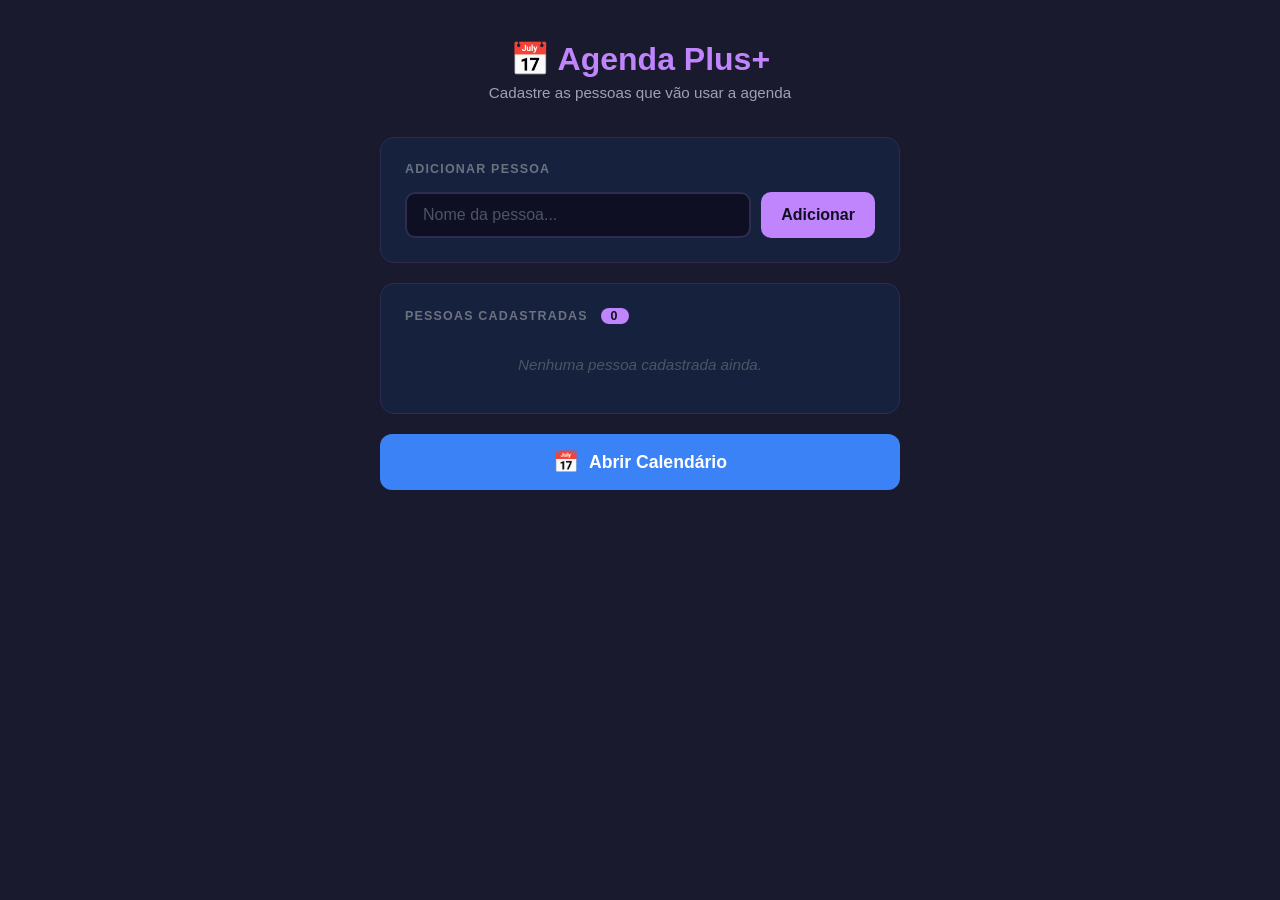
<file: index.html>
<!DOCTYPE html>
<html lang="pt-BR">
<head>
  <meta charset="UTF-8">
  <meta name="viewport" content="width=device-width, initial-scale=1.0">
  <title>Agenda Plus+</title>
  <link rel="stylesheet" href="style.css">
  

</head>
<body>
  <div class="container">

    <div class="logo">
      <h1>&#128197; Agenda Plus+</h1>
      <p>Cadastre as pessoas que vão usar a agenda</p>
    </div>

    <div class="card">
      <p class="card-title">Adicionar pessoa</p>
      <div class="input-row">
        <input type="text" id="inputNome" placeholder="Nome da pessoa..." maxlength="60" />
        <button class="btn-add" onclick="adicionarPessoa()">Adicionar</button>
      </div>
    </div>

    <div class="card">
      <p class="card-title">Pessoas cadastradas <span class="badge" id="countBadge">0</span></p>
      <ul class="people-list" id="listaPessoas">
        <li class="empty-msg">Nenhuma pessoa cadastrada ainda.</li>
      </ul>
    </div>

    <a href="calendario.html" class="btn-calendar">
      <span class="cal-icon">&#128197;</span>
      Abrir Calendário
    </a>

  </div>



</body>

<script src="script.js"></script>
</html>
</file>
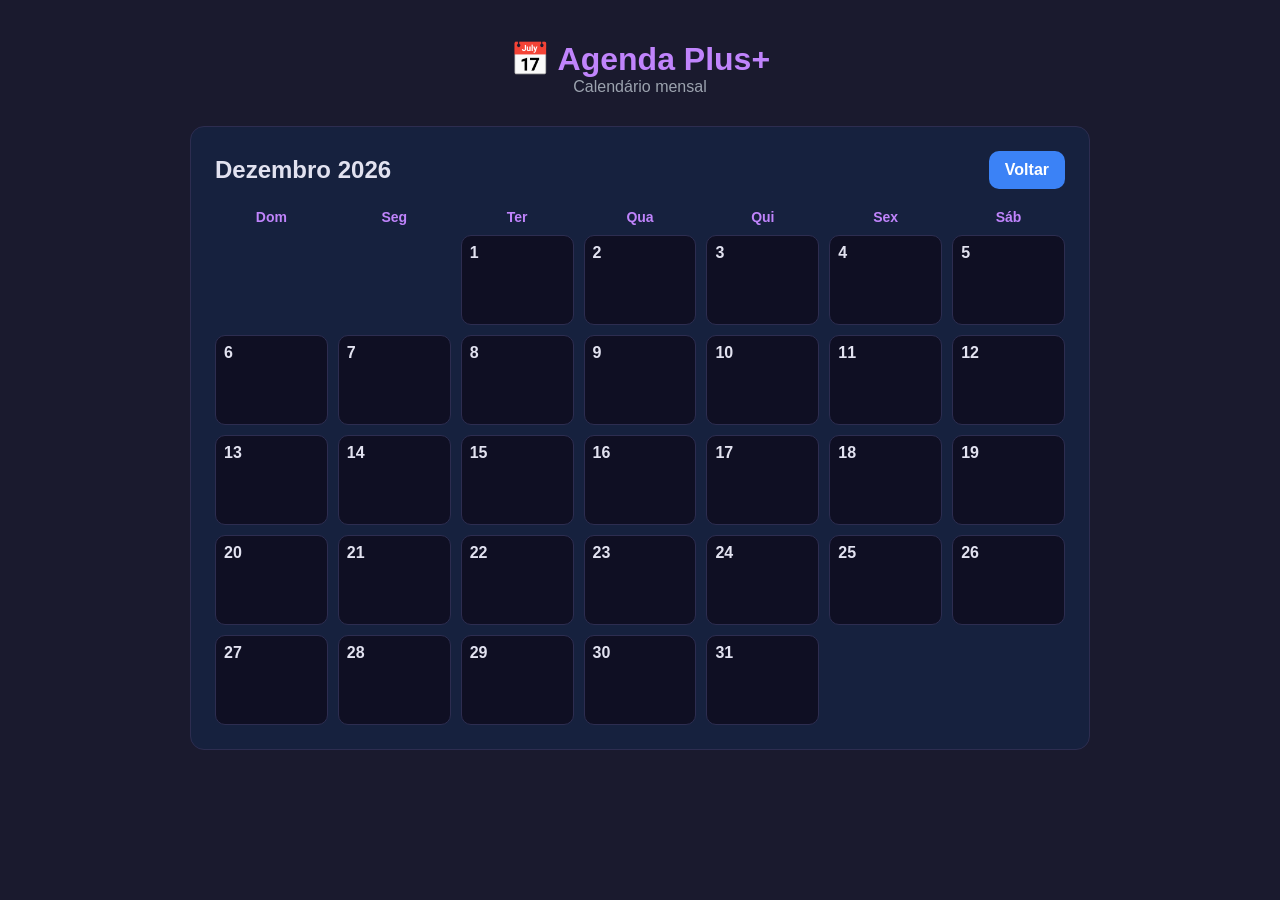
<file: calendario.html>
<!DOCTYPE html>
<html lang="pt-BR">
<head>
<meta charset="UTF-8">
<meta name="viewport" content="width=device-width, initial-scale=1.0">
<title>Agenda Plus+ - Calendário</title>

<style>
*{
  margin:0;
  padding:0;
  box-sizing:border-box;
}

body{
  background:#1a1a2e;
  color:#e2e2f0;
  font-family:'Segoe UI',Tahoma,sans-serif;
  min-height:100vh;
  display:flex;
  justify-content:center;
  padding:40px 20px;
}

.container{
  width:100%;
  max-width:900px;
}

.logo{
  text-align:center;
  margin-bottom:30px;
}

.logo h1{
  color:#c084fc;
  font-size:2rem;
}

.logo p{
  color:#9ca3af;
}

.card{
  background:#16213e;
  border:1px solid #2d2d50;
  border-radius:14px;
  padding:24px;
}

.header{
  display:flex;
  justify-content:space-between;
  align-items:center;
  margin-bottom:20px;
}

.btn{
  background:#3b82f6;
  color:white;
  border:none;
  padding:10px 16px;
  border-radius:10px;
  cursor:pointer;
  font-weight:700;
  text-decoration:none;
}

.calendar{
  display:grid;
  grid-template-columns:repeat(7,1fr);
  gap:10px;
}

.day-name{
  text-align:center;
  font-weight:bold;
  color:#c084fc;
  font-size:14px;
}

.day{
  background:#0f0f23;
  border:1px solid #2d2d50;
  border-radius:10px;
  min-height:90px;
  padding:8px;
  cursor:pointer;
  transition:0.2s;
}

.day:hover{
  border-color:#c084fc;
  transform:scale(1.02);
}

.day-number{
  font-weight:bold;
  margin-bottom:4px;
}

.evento{
  font-size:11px;
  margin-top:3px;
  color:#c084fc;
  background:#1f1f3a;
  padding:2px 6px;
  border-radius:6px;
}

/* ===== POPUP ===== */

.modal{
  position:fixed;
  top:0;
  left:0;
  width:100%;
  height:100%;
  background:rgba(0,0,0,0.6);
  display:none;
  justify-content:center;
  align-items:center;
}

.modal-content{
  background:#16213e;
  padding:20px;
  border-radius:12px;
  width:320px;
  display:flex;
  flex-direction:column;
  gap:10px;
}

.modal-content h3{
  color:#c084fc;
}

select, input{
  padding:10px;
  border-radius:8px;
  border:none;
  background:#0f0f23;
  color:white;
}

.modal-buttons{
  display:flex;
  justify-content:space-between;
  gap:10px;
}

.save{
  background:#22c55e;
  border:none;
  padding:8px;
  border-radius:8px;
  cursor:pointer;
  color:white;
  font-weight:700;
}

.cancel{
  background:#ef4444;
  border:none;
  padding:8px;
  border-radius:8px;
  cursor:pointer;
  color:white;
  font-weight:700;
}

#listaEventosDia{
  max-height:120px;
  overflow:auto;
  font-size:12px;
}
</style>
</head>

<body>

<div class="container">

  <div class="logo">
    <h1>📅 Agenda Plus+</h1>
    <p>Calendário mensal</p>
  </div>

  <div class="card">

    <div class="header">
      <h2 id="mesAno"></h2>
      <a href="index.html" class="btn">Voltar</a>
    </div>

    <div class="calendar" id="calendar"></div>

  </div>
</div>

<!-- POPUP -->
<div class="modal" id="modal">
  <div class="modal-content">

    <h3>Novo evento</h3>

    <select id="pessoaSelect"></select>
    <input type="text" id="descricaoInput" placeholder="Descrição">

    <h4 style="color:#c084fc;font-size:13px;">Eventos do dia</h4>
    <div id="listaEventosDia"></div>

    <div class="modal-buttons">
      <button class="save" onclick="salvarEvento()">Salvar</button>
      <button class="cancel" onclick="fecharModal()">Cancelar</button>
    </div>

  </div>
</div>

<script>
const calendar = document.getElementById("calendar");
const mesAno = document.getElementById("mesAno");

const modal = document.getElementById("modal");
const pessoaSelect = document.getElementById("pessoaSelect");
const descricaoInput = document.getElementById("descricaoInput");
const listaEventosDia = document.getElementById("listaEventosDia");

let dataSelecionada = null;

let hoje = new Date();
let mesAtual = hoje.getMonth();
let anoAtual = hoje.getFullYear();

const STORAGE_PESSOAS = "comunidade_pessoas";
const STORAGE_EVENTOS = "agenda_eventos";

function getPessoas(){
  return JSON.parse(localStorage.getItem(STORAGE_PESSOAS) || "[]");
}

function getEventos(){
  return JSON.parse(localStorage.getItem(STORAGE_EVENTOS) || "[]");
}

function saveEventos(lista){
  localStorage.setItem(STORAGE_EVENTOS, JSON.stringify(lista));
}

function abrirModal(data){
  dataSelecionada = data;

  const pessoas = getPessoas();
  const eventos = getEventos();

  pessoaSelect.innerHTML = "";

  pessoas.forEach(p=>{
    const opt = document.createElement("option");
    opt.value = p.id;
    opt.textContent = p.nome;
    pessoaSelect.appendChild(opt);
  });

  descricaoInput.value = "";

  // eventos do dia
  listaEventosDia.innerHTML = "";

  const doDia = eventos.filter(e => e.data === data);

  if(doDia.length === 0){
    listaEventosDia.innerHTML = "<p style='color:#666'>Nenhum evento</p>";
  } else {
    doDia.forEach(ev=>{
      const div = document.createElement("div");
      div.style.padding = "6px";
      div.style.marginTop = "4px";
      div.style.background = "#0f0f23";
      div.style.borderRadius = "6px";

      div.innerHTML = `
        👤 <b>${ev.pessoaNome}</b><br>
        📝 ${ev.descricao || "Sem descrição"}
      `;

      listaEventosDia.appendChild(div);
    });
  }

  modal.style.display = "flex";
}

function fecharModal(){
  modal.style.display = "none";
}

function salvarEvento(){

  if(!descricaoInput.value.trim()){
    alert("Digite uma descrição");
    return;
  }

  const pessoas = getPessoas();
  const eventos = getEventos();

  const pessoa = pessoas.find(p => p.id == pessoaSelect.value);

  if(!pessoa) return;

  eventos.push({
    data: dataSelecionada,
    pessoaId: pessoa.id,
    pessoaNome: pessoa.nome,
    descricao: descricaoInput.value
  });

  saveEventos(eventos);

  fecharModal();
  gerarCalendario(mesAtual, anoAtual);
}

function gerarCalendario(mes, ano){

  calendar.innerHTML = "";

  const meses = [
    "Janeiro","Fevereiro","Março","Abril",
    "Maio","Junho","Julho","Agosto",
    "Setembro","Outubro","Novembro","Dezembro"
  ];

  const diasSemana = ["Dom","Seg","Ter","Qua","Qui","Sex","Sáb"];

  mesAno.textContent = `${meses[mes]} ${ano}`;

  diasSemana.forEach(d=>{
    const el = document.createElement("div");
    el.className = "day-name";
    el.textContent = d;
    calendar.appendChild(el);
  });

  const primeiroDia = new Date(ano, mes, 1).getDay();
  const totalDias = new Date(ano, mes+1, 0).getDate();

  for(let i=0;i<primeiroDia;i++){
    calendar.appendChild(document.createElement("div"));
  }

  const eventos = getEventos();

  for(let dia=1; dia<=totalDias; dia++){

    const dataISO =
    `${ano}-${String(mes+1).padStart(2,"0")}-${String(dia).padStart(2,"0")}`;

    const box = document.createElement("div");
    box.className = "day";

    box.innerHTML = `<div class="day-number">${dia}</div>`;

    eventos
      .filter(e => e.data === dataISO)
      .forEach(ev=>{
        const div = document.createElement("div");
        div.className = "evento";
        div.textContent = `👤 ${ev.pessoaNome} - ${ev.descricao}`;
        box.appendChild(div);
      });

    box.addEventListener("click", ()=>{
      abrirModal(dataISO);
    });

    calendar.appendChild(box);
  }
}

gerarCalendario(mesAtual, anoAtual);

</script>

</body>
</html>
</file>
<file: style.css>
* { margin: 0; padding: 0; box-sizing: border-box; }

body {
  background: #1a1a2e;
  color: #e2e2f0;
  font-family: 'Segoe UI', Tahoma, sans-serif;
  min-height: 100vh;
  display: flex;
  flex-direction: column;
  align-items: center;
  padding: 40px 20px;
}

.container {
  width: 100%;
  max-width: 520px;
}

.logo {
  text-align: center;
  margin-bottom: 36px;
}

.logo h1 {
  font-size: 2rem;
  font-weight: 700;
  color: #c084fc;
}

.logo p {
  color: #9ca3af;
  font-size: 0.95rem;
  margin-top: 6px;
}

.card {
  background: #16213e;
  border: 1px solid #2d2d50;
  border-radius: 14px;
  padding: 24px;
  margin-bottom: 20px;
}

.card-title {
  font-size: 0.78rem;
  font-weight: 700;
  text-transform: uppercase;
  letter-spacing: 1.2px;
  color: #6b7280;
  margin-bottom: 16px;
}

.input-row {
  display: flex;
  gap: 10px;
}

input[type="text"] {
  flex: 1;
  padding: 12px 16px;
  background: #0f0f23;
  border: 2px solid #2d2d50;
  border-radius: 10px;
  color: #e2e2f0;
  font-size: 1rem;
  outline: none;
  transition: border-color 0.2s;
}

input[type="text"]:focus {
  border-color: #c084fc;
}

input[type="text"]::placeholder {
  color: #4b5563;
}

.btn-add {
  padding: 12px 20px;
  background: #c084fc;
  color: #0f0f23;
  border: none;
  border-radius: 10px;
  font-size: 1rem;
  font-weight: 700;
  cursor: pointer;
  white-space: nowrap;
  transition: background 0.2s, transform 0.1s;
}

.btn-add:hover { background: #a855f7; }
.btn-add:active { transform: scale(0.97); }

.badge {
  display: inline-block;
  background: #c084fc;
  color: #0f0f23;
  border-radius: 20px;
  padding: 1px 10px;
  font-size: 0.78rem;
  font-weight: 700;
  margin-left: 8px;
}

.people-list {
  list-style: none;
  display: flex;
  flex-direction: column;
  gap: 10px;
}

.empty-msg {
  text-align: center;
  color: #4b5563;
  font-style: italic;
  padding: 16px 0;
  font-size: 0.95rem;
}

.person-item {
  display: flex;
  align-items: center;
  justify-content: space-between;
  background: #0f0f23;
  border: 1px solid #2d2d50;
  padding: 12px 16px;
  border-radius: 10px;
  transition: border-color 0.2s;
}

.person-item:hover { border-color: #4b5563; }

.person-info {
  display: flex;
  align-items: center;
  gap: 12px;
}

.avatar {
  width: 36px;
  height: 36px;
  border-radius: 50%;
  background: #c084fc;
  color: #0f0f23;
  display: flex;
  align-items: center;
  justify-content: center;
  font-weight: 800;
  font-size: 0.9rem;
  flex-shrink: 0;
}

.person-name {
  font-weight: 600;
  font-size: 1rem;
}

.btn-remove {
  background: transparent;
  border: 1px solid #ef4444;
  color: #ef4444;
  padding: 5px 12px;
  border-radius: 7px;
  font-size: 0.82rem;
  font-weight: 600;
  cursor: pointer;
  transition: background 0.2s, color 0.2s;
}

.btn-remove:hover {
  background: #ef4444;
  color: #fff;
}

.btn-calendar {
  display: flex;
  align-items: center;
  justify-content: center;
  gap: 10px;
  width: 100%;
  padding: 16px;
  background: #3b82f6;
  color: #fff;
  border: none;
  border-radius: 12px;
  font-size: 1.1rem;
  font-weight: 700;
  cursor: pointer;
  text-decoration: none;
  transition: background 0.2s, transform 0.1s;
  margin-top: 4px;
}

.btn-calendar:hover { background: #2563eb; }
.btn-calendar:active { transform: scale(0.98); }

.cal-icon {
  font-size: 1.3rem;
}
</file>
